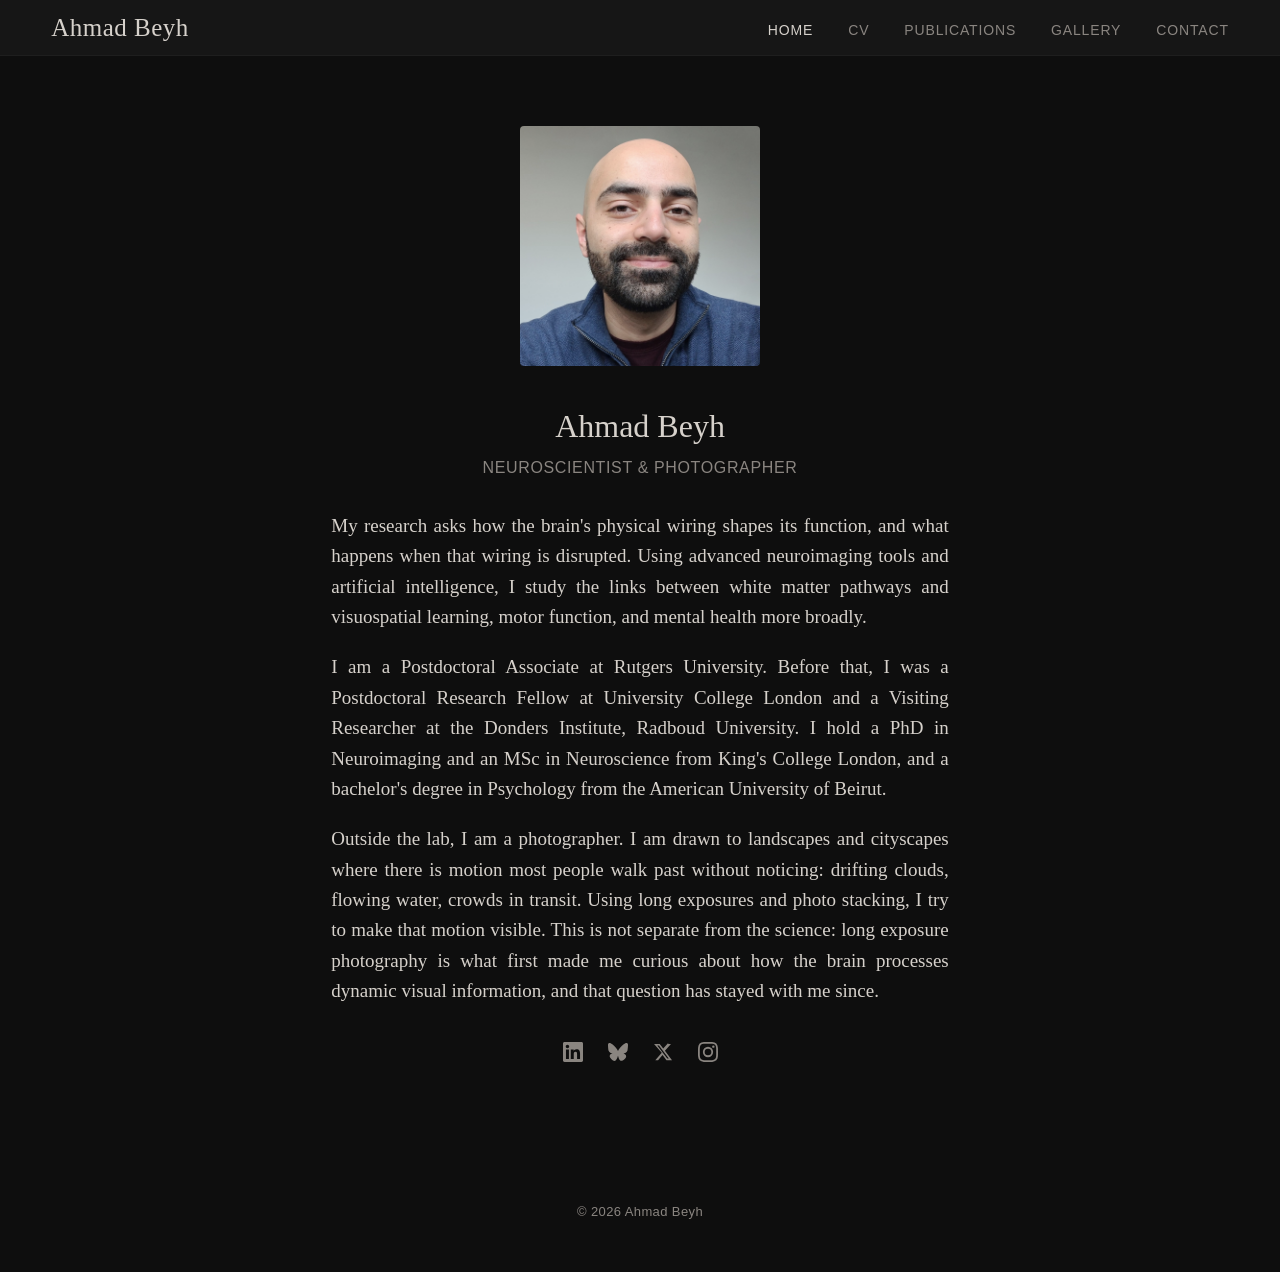
<file: index.html>
<!DOCTYPE html>
<html lang="en">
<head>
  <meta charset="UTF-8">
  <meta name="viewport" content="width=device-width, initial-scale=1.0">
  <title>Ahmad Beyh – Neuroscientist & Photographer</title>
  <meta name="description" content="Ahmad Beyh – Postdoctoral Associate at Rutgers University, neuroscientist and photographer.">
<link rel="icon" href="favicon.svg" type="image/svg+xml">
<link rel="stylesheet" href="style.css">
</head>
<body>

  <nav>
    <a class="site-name" href="index.html">Ahmad Beyh</a>
    <button class="nav-toggle" aria-label="Menu" onclick="document.querySelector('.nav-links').classList.toggle('open')">
      <span></span><span></span><span></span>
    </button>
    <ul class="nav-links">
      <li><a href="index.html" class="active">Home</a></li>
      <li><a href="Ahmad_Beyh_CV.pdf" target="_blank" rel="noopener">CV</a></li>
      <li><a href="https://scholar.google.com/citations?user=QHtQO2gAAAAJ" target="_blank" rel="noopener">Publications</a></li>
      <li><a href="gallery.html">Gallery</a></li>
      <li><a href="contact.html">Contact</a></li>
    </ul>
  </nav>

  <main class="page">
    <div class="home-layout">
      <img class="portrait" src="images/Ahmad-Beyh.jpeg" alt="Photo of Ahmad Beyh">
      <div class="bio">
        <h1>Ahmad Beyh</h1>
        <p class="subtitle">Neuroscientist &amp; Photographer</p>

        <p>My research asks how the brain's physical wiring shapes its function, and what happens when that wiring is disrupted. Using advanced neuroimaging tools and artificial intelligence, I study the links between white matter pathways and visuospatial learning, motor function, and mental health more broadly.</p>

        <p>I am a Postdoctoral Associate at Rutgers University. Before that, I was a Postdoctoral Research Fellow at University College London and a Visiting Researcher at the Donders Institute, Radboud University. I hold a PhD in Neuroimaging and an MSc in Neuroscience from King's College London, and a bachelor's degree in Psychology from the American University of Beirut.</p>

        <p>Outside the lab, I am a photographer. I am drawn to landscapes and cityscapes where there is motion most people walk past without noticing: drifting clouds, flowing water, crowds in transit. Using long exposures and photo stacking, I try to make that motion visible. This is not separate from the science: long exposure photography is what first made me curious about how the brain processes dynamic visual information, and that question has stayed with me since.</p>

        <div class="social-row">
          <a href="https://www.linkedin.com/in/ahmadbeyh" target="_blank" rel="noopener" aria-label="LinkedIn">
            <svg width="20" height="20" viewBox="0 0 24 24" fill="currentColor" aria-hidden="true"><path d="M20.447 20.452h-3.554v-5.569c0-1.328-.027-3.037-1.852-3.037-1.853 0-2.136 1.445-2.136 2.939v5.667H9.351V9h3.414v1.561h.046c.477-.9 1.637-1.85 3.37-1.85 3.601 0 4.267 2.37 4.267 5.455v6.286zM5.337 7.433c-1.144 0-2.063-.926-2.063-2.065 0-1.138.92-2.063 2.063-2.063 1.14 0 2.064.925 2.064 2.063 0 1.139-.925 2.065-2.064 2.065zm1.782 13.019H3.555V9h3.564v11.452zM22.225 0H1.771C.792 0 0 .774 0 1.729v20.542C0 23.227.792 24 1.771 24h20.451C23.2 24 24 23.227 24 22.271V1.729C24 .774 23.2 0 22.222 0h.003z"/></svg>
          </a>
          <a href="https://bsky.app/profile/ahmadbeyh.bsky.social" target="_blank" rel="noopener" aria-label="Bluesky">
            <svg width="20" height="20" viewBox="0 0 24 24" fill="currentColor" aria-hidden="true"><path d="M12 10.8c-1.087-2.114-4.046-6.053-6.798-7.995C2.566.944 1.561 1.266.902 1.565.139 1.908 0 3.08 0 3.768c0 .69.378 5.65.624 6.479.815 2.736 3.713 3.66 6.383 3.364.136-.02.275-.039.415-.056-.138.022-.276.04-.415.056-3.912.58-7.387 2.005-2.83 7.078 5.013 5.19 6.87-1.113 7.823-4.308.953 3.195 2.05 9.271 7.733 4.308 4.267-4.308 1.172-6.498-2.74-7.078a8.741 8.741 0 01-.415-.056c.14.017.279.036.415.056 2.67.297 5.568-.628 6.383-3.364.246-.828.624-5.79.624-6.478 0-.69-.139-1.861-.902-2.206-.659-.298-1.664-.62-4.3 1.24C16.046 4.748 13.087 8.687 12 10.8z"/></svg>
          </a>
          <a href="https://twitter.com/ahmadbeyh" target="_blank" rel="noopener" aria-label="X">
            <svg width="20" height="20" viewBox="0 0 24 24" fill="currentColor" aria-hidden="true"><path d="M18.244 2.25h3.308l-7.227 8.26 8.502 11.24H16.17l-4.714-6.231-5.401 6.231H2.741l7.73-8.835L1.254 2.25H8.08l4.213 5.567 5.951-6.567zm-1.161 17.52h1.833L7.084 4.126H5.117L17.083 19.77z"/></svg>
          </a>
          <a href="https://instagram.com/ahmadbeyh" target="_blank" rel="noopener" aria-label="Instagram">
            <svg width="20" height="20" viewBox="0 0 24 24" fill="currentColor" aria-hidden="true"><path d="M12 2.163c3.204 0 3.584.012 4.85.07 3.252.148 4.771 1.691 4.919 4.919.058 1.265.069 1.645.069 4.849 0 3.205-.012 3.584-.069 4.849-.149 3.225-1.664 4.771-4.919 4.919-1.266.058-1.644.07-4.85.07-3.204 0-3.584-.012-4.849-.07-3.26-.149-4.771-1.699-4.919-4.92-.058-1.265-.07-1.644-.07-4.849 0-3.204.013-3.583.07-4.849.149-3.227 1.664-4.771 4.919-4.919 1.266-.057 1.645-.069 4.849-.069zM12 0C8.741 0 8.333.014 7.053.072 2.695.272.273 2.69.073 7.052.014 8.333 0 8.741 0 12c0 3.259.014 3.668.072 4.948.2 4.358 2.618 6.78 6.98 6.98C8.333 23.986 8.741 24 12 24c3.259 0 3.668-.014 4.948-.072 4.354-.2 6.782-2.618 6.979-6.98.059-1.28.073-1.689.073-4.948 0-3.259-.014-3.667-.072-4.947-.196-4.354-2.617-6.78-6.979-6.98C15.668.014 15.259 0 12 0zm0 5.838a6.162 6.162 0 100 12.324 6.162 6.162 0 000-12.324zM12 16a4 4 0 110-8 4 4 0 010 8zm6.406-11.845a1.44 1.44 0 100 2.881 1.44 1.44 0 000-2.881z"/></svg>
          </a>
        </div>
      </div>
    </div>
  </main>

  <footer>&copy; <script>document.write(new Date().getFullYear())</script> Ahmad Beyh</footer>

<!-- Cloudflare Web Analytics --><script defer src='https://static.cloudflareinsights.com/beacon.min.js' data-cf-beacon='{"token": "12d61d18d9e2467aa120b66a01197a07"}'></script><!-- End Cloudflare Web Analytics -->
</body>
</html>
</file>
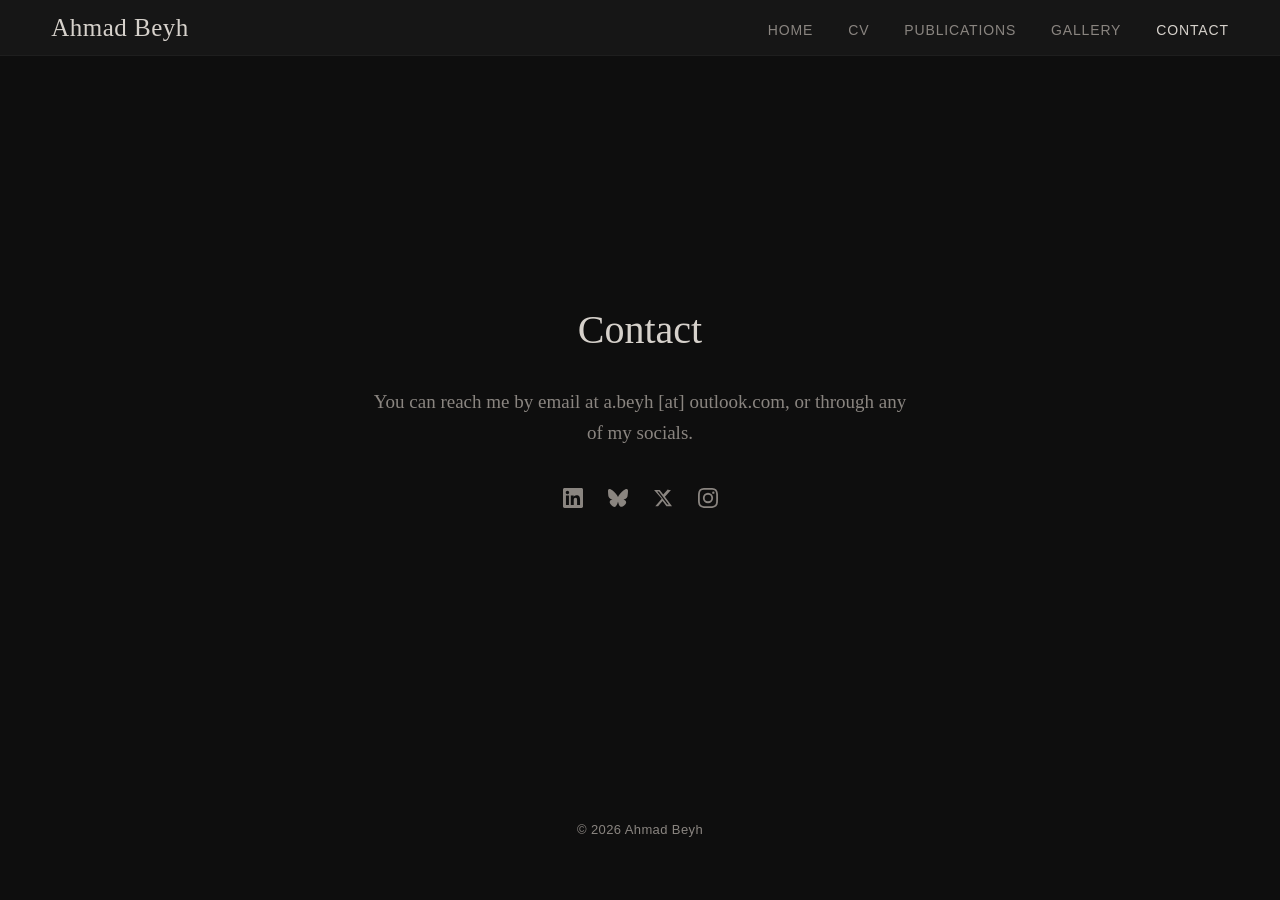
<file: contact.html>
<!DOCTYPE html>
<html lang="en">
<head>
  <meta charset="UTF-8">
  <meta name="viewport" content="width=device-width, initial-scale=1.0">
  <title>Contact – Ahmad Beyh</title>
  <meta name="description" content="Get in touch with Ahmad Beyh.">
  <link rel="icon" href="favicon.svg" type="image/svg+xml">
  <link rel="stylesheet" href="style.css">
</head>
<body>

  <nav>
    <a class="site-name" href="index.html">Ahmad Beyh</a>
    <button class="nav-toggle" aria-label="Menu" onclick="document.querySelector('.nav-links').classList.toggle('open')">
      <span></span><span></span><span></span>
    </button>
    <ul class="nav-links">
      <li><a href="index.html">Home</a></li>
      <li><a href="Ahmad_Beyh_CV.pdf" target="_blank" rel="noopener">CV</a></li>
      <li><a href="https://scholar.google.com/citations?user=QHtQO2gAAAAJ" target="_blank" rel="noopener">Publications</a></li>
      <li><a href="gallery.html">Gallery</a></li>
      <li><a href="contact.html" class="active">Contact</a></li>
    </ul>
  </nav>

  <main class="page page--contact">
    <div class="contact-layout">
      <h2 class="contact-header">Contact</h2>

      <p class="contact-email">You can reach me by email at a.beyh [at] outlook.com, or through any of my socials.</p>

      <div class="social-row contact-socials">
        <a href="https://www.linkedin.com/in/ahmadbeyh" target="_blank" rel="noopener" aria-label="LinkedIn">
          <svg width="20" height="20" viewBox="0 0 24 24" fill="currentColor" aria-hidden="true"><path d="M20.447 20.452h-3.554v-5.569c0-1.328-.027-3.037-1.852-3.037-1.853 0-2.136 1.445-2.136 2.939v5.667H9.351V9h3.414v1.561h.046c.477-.9 1.637-1.85 3.37-1.85 3.601 0 4.267 2.37 4.267 5.455v6.286zM5.337 7.433c-1.144 0-2.063-.926-2.063-2.065 0-1.138.92-2.063 2.063-2.063 1.14 0 2.064.925 2.064 2.063 0 1.139-.925 2.065-2.064 2.065zm1.782 13.019H3.555V9h3.564v11.452zM22.225 0H1.771C.792 0 0 .774 0 1.729v20.542C0 23.227.792 24 1.771 24h20.451C23.2 24 24 23.227 24 22.271V1.729C24 .774 23.2 0 22.222 0h.003z"/></svg>
        </a>
        <a href="https://bsky.app/profile/ahmadbeyh.bsky.social" target="_blank" rel="noopener" aria-label="Bluesky">
          <svg width="20" height="20" viewBox="0 0 24 24" fill="currentColor" aria-hidden="true"><path d="M12 10.8c-1.087-2.114-4.046-6.053-6.798-7.995C2.566.944 1.561 1.266.902 1.565.139 1.908 0 3.08 0 3.768c0 .69.378 5.65.624 6.479.815 2.736 3.713 3.66 6.383 3.364.136-.02.275-.039.415-.056-.138.022-.276.04-.415.056-3.912.58-7.387 2.005-2.83 7.078 5.013 5.19 6.87-1.113 7.823-4.308.953 3.195 2.05 9.271 7.733 4.308 4.267-4.308 1.172-6.498-2.74-7.078a8.741 8.741 0 01-.415-.056c.14.017.279.036.415.056 2.67.297 5.568-.628 6.383-3.364.246-.828.624-5.79.624-6.478 0-.69-.139-1.861-.902-2.206-.659-.298-1.664-.62-4.3 1.24C16.046 4.748 13.087 8.687 12 10.8z"/></svg>
        </a>
        <a href="https://twitter.com/ahmadbeyh" target="_blank" rel="noopener" aria-label="X">
          <svg width="20" height="20" viewBox="0 0 24 24" fill="currentColor" aria-hidden="true"><path d="M18.244 2.25h3.308l-7.227 8.26 8.502 11.24H16.17l-4.714-6.231-5.401 6.231H2.741l7.73-8.835L1.254 2.25H8.08l4.213 5.567 5.951-6.567zm-1.161 17.52h1.833L7.084 4.126H5.117L17.083 19.77z"/></svg>
        </a>
        <a href="https://instagram.com/ahmadbeyh" target="_blank" rel="noopener" aria-label="Instagram">
          <svg width="20" height="20" viewBox="0 0 24 24" fill="currentColor" aria-hidden="true"><path d="M12 2.163c3.204 0 3.584.012 4.85.07 3.252.148 4.771 1.691 4.919 4.919.058 1.265.069 1.645.069 4.849 0 3.205-.012 3.584-.069 4.849-.149 3.225-1.664 4.771-4.919 4.919-1.266.058-1.644.07-4.85.07-3.204 0-3.584-.012-4.849-.07-3.26-.149-4.771-1.699-4.919-4.92-.058-1.265-.07-1.644-.07-4.849 0-3.204.013-3.583.07-4.849.149-3.227 1.664-4.771 4.919-4.919 1.266-.057 1.645-.069 4.849-.069zM12 0C8.741 0 8.333.014 7.053.072 2.695.272.273 2.69.073 7.052.014 8.333 0 8.741 0 12c0 3.259.014 3.668.072 4.948.2 4.358 2.618 6.78 6.98 6.98C8.333 23.986 8.741 24 12 24c3.259 0 3.668-.014 4.948-.072 4.354-.2 6.782-2.618 6.979-6.98.059-1.28.073-1.689.073-4.948 0-3.259-.014-3.667-.072-4.947-.196-4.354-2.617-6.78-6.979-6.98C15.668.014 15.259 0 12 0zm0 5.838a6.162 6.162 0 100 12.324 6.162 6.162 0 000-12.324zM12 16a4 4 0 110-8 4 4 0 010 8zm6.406-11.845a1.44 1.44 0 100 2.881 1.44 1.44 0 000-2.881z"/></svg>
        </a>
      </div>
    </div>
  </main>

  <footer>&copy; <script>document.write(new Date().getFullYear())</script> Ahmad Beyh</footer>

<!-- Cloudflare Web Analytics --><script defer src='https://static.cloudflareinsights.com/beacon.min.js' data-cf-beacon='{"token": "12d61d18d9e2467aa120b66a01197a07"}'></script><!-- End Cloudflare Web Analytics -->
</body>
</html>
</file>
<file: style.css>
/* ── Reset & Base ── */
*, *::before, *::after {
  margin: 0;
  padding: 0;
  box-sizing: border-box;
}

:root {
  --bg: #0e0e0e;
  --bg-alt: #161616;
  --text: #d6d1cb;
  --text-muted: #8a8580;
  --accent: #d2b378;
  --font-body: 'Palatino Linotype', Palatino, 'Book Antiqua', serif;
  --font-ui: -apple-system, BlinkMacSystemFont, 'Segoe UI', Helvetica, Arial, sans-serif;
  --max-width: 860px;
  --nav-height: 56px;
}

html {
  font-size: 20px;
  scroll-behavior: smooth;
}

body {
  font-family: var(--font-body);
  background: var(--bg);
  color: var(--text);
  line-height: 1.6;
  -webkit-font-smoothing: antialiased;
}

a {
  color: var(--accent);
  text-decoration: none;
  transition: opacity 0.2s;
}
a:hover {
  opacity: 0.75;
}

img {
  display: block;
  max-width: 100%;
}

/* ── Navigation ── */
nav {
  position: sticky;
  top: 0;
  z-index: 100;
  display: flex;
  align-items: center;
  justify-content: space-between;
  height: var(--nav-height);
  padding: 0 clamp(1.25rem, 4vw, 3rem);
  background: var(--bg-alt);
  border-bottom: 1px solid #1e1e1e;
}

nav .site-name {
  font-family: var(--font-body);
  font-size: 1.25rem;
  font-weight: 400;
  color: var(--text);
  letter-spacing: 0.02em;
}

nav .nav-links {
  display: flex;
  gap: 1.75rem;
  list-style: none;
}

nav .nav-links a {
  font-family: var(--font-ui);
  font-size: 0.7rem;
  color: var(--text-muted);
  letter-spacing: 0.06em;
  text-transform: uppercase;
  transition: color 0.2s;
}

nav .nav-links a:hover,
nav .nav-links a.active {
  color: var(--text);
  opacity: 1;
}

/* Mobile hamburger */
.nav-toggle {
  display: none;
  background: none;
  border: none;
  cursor: pointer;
  padding: 4px;
}
.nav-toggle span {
  display: block;
  width: 22px;
  height: 2px;
  background: var(--text-muted);
  margin: 5px 0;
  transition: 0.25s;
}

@media (max-width: 640px) {
  .nav-toggle { display: block; }
  nav .nav-links {
    display: none;
    position: absolute;
    top: var(--nav-height);
    left: 0;
    right: 0;
    flex-direction: column;
    background: var(--bg-alt);
    border-bottom: 1px solid #1e1e1e;
    padding: 1rem clamp(1.25rem, 4vw, 3rem);
    gap: 0.75rem;
  }
  nav .nav-links.open { display: flex; }
}

/* ── Page Wrapper ── */
.page {
  max-width: var(--max-width);
  margin: 0 auto;
  padding: 3.5rem clamp(1.25rem, 4vw, 3rem) 5rem;
}

/* ── Home ── */
.home-layout {
  display: flex;
  flex-direction: column;
  align-items: center;
  text-align: center;
  gap: 1.75rem;
}

.portrait {
  width: 240px;
  border-radius: 4px;
  filter: grayscale(10%);
}

.bio h1 {
  font-family: var(--font-heading);
  font-size: 1.6rem;
  font-weight: 400;
  color: var(--text);
  margin-bottom: 0.15rem;
}

.bio .subtitle {
  font-family: var(--font-ui);
  font-size: 0.8rem;
  color: var(--text-muted);
  margin-bottom: 1.5rem;
  letter-spacing: 0.04em;
  text-transform: uppercase;
  text-align: center;
}

.bio p {
  margin-bottom: 1rem;
  color: var(--text);
  font-size: 0.95rem;
  text-align: justify;
  max-width: 65ch;
  margin-left: auto;
  margin-right: auto;
}

.bio p:last-of-type {
  margin-bottom: 1.75rem;
}

.social-row {
  display: flex;
  gap: 1.25rem;
  justify-content: center;
}

.social-row a {
  color: var(--text-muted);
  display: flex;
  align-items: center;
  transition: color 0.2s;
}
.social-row a:hover {
  color: var(--text);
  opacity: 1;
}

@media (max-width: 640px) {
  .portrait {
    width: 160px;
  }
  .social-row { justify-content: center; }
}

/* ── Gallery ── */
.page--gallery {
  max-width: 1100px;
}

.gallery-header {
  font-family: var(--font-heading);
  font-size: 2rem;
  font-weight: 400;
  margin-bottom: 2rem;
}

.gallery-grid {
  columns: 3;
  column-gap: 0.75rem;
}

.gallery-grid img {
  width: 100%;
  margin-bottom: 0.75rem;
  border-radius: 2px;
  cursor: pointer;
  transition: opacity 0.25s, transform 0.25s;
  opacity: 0;
  transform: translateY(12px);
}
.gallery-grid img.visible {
  opacity: 1;
  transform: translateY(0);
}
.gallery-grid img.visible:hover {
  opacity: 0.85;
}

@media (max-width: 900px) {
  .gallery-grid { columns: 2; }
}
@media (max-width: 640px) {
  .gallery-grid { columns: 1; }
}

/* ── Lightbox ── */
.lightbox {
  display: none;
  position: fixed;
  inset: 0;
  z-index: 200;
  background: rgba(0, 0, 0, 0.92);
  align-items: center;
  justify-content: center;
  cursor: zoom-out;
}
.lightbox.open {
  display: flex;
}
.lightbox img {
  max-width: 90vw;
  max-height: 90vh;
  object-fit: contain;
  border-radius: 2px;
  transition: opacity 0.3s ease;
}
.lightbox-close,
.lightbox-prev,
.lightbox-next {
  position: absolute;
  background: none;
  border: none;
  color: rgba(255, 255, 255, 0.8);
  cursor: pointer;
  z-index: 201;
  transition: color 0.2s;
  padding: 0;
  line-height: 1;
}
.lightbox-close:hover,
.lightbox-prev:hover,
.lightbox-next:hover {
  color: #fff;
}
.lightbox-close {
  top: 1rem;
  right: 1.5rem;
  font-size: 2.5rem;
}
.lightbox-prev,
.lightbox-next {
  top: 50%;
  transform: translateY(-50%);
  font-size: 3.5rem;
}
.lightbox-prev { left: 1rem; }
.lightbox-next { right: 1rem; }

.page--wide {
  max-width: 1200px;
}

/* ── CV ── */
.cv-layout {
  max-width: 1200px;
  margin: 0 auto;
  width: 100%;
}

.cv-embed {
  width: 100%;
  height: 80vh;
  border: none;
  border-radius: 3px;
}

/* ── Contact ── */
.page--contact {
  display: flex;
  align-items: center;
  min-height: calc(100vh - var(--nav-height) - 6rem);
}

.contact-layout {
  max-width: 540px;
  margin: 0 auto;
  text-align: center;
}

.contact-header {
  font-family: var(--font-heading);
  font-size: 2rem;
  font-weight: 400;
  margin-bottom: 1.25rem;
}

.contact-email {
  font-size: 0.95rem;
  color: var(--text-muted);
  margin-bottom: 2rem;
}

.contact-socials {
  margin-top: 0.5rem;
}

/* ── Footer ── */
footer {
  text-align: center;
  padding: 2rem 1rem 2.5rem;
  font-family: var(--font-ui);
  font-size: 0.65rem;
  color: var(--text-muted);
  letter-spacing: 0.03em;
}
</file>
